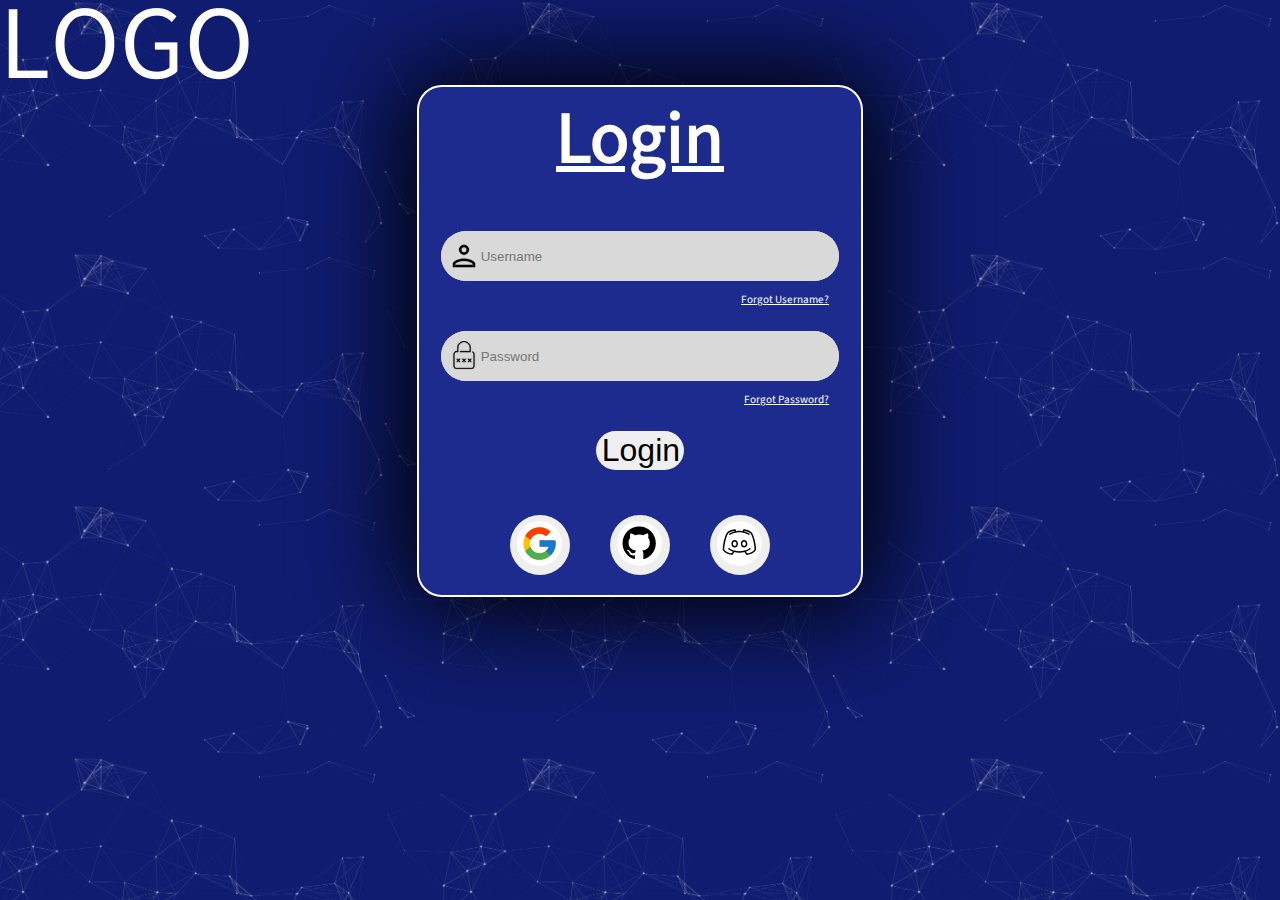
<file: docs/index.html>
<!DOCTYPE html>
<html lang="en">
    <head>
        <meta charset="UTF-8">
        <meta name="viewport" content="width=device-width, initial-scale=1.0">
        <meta name="description" content="A simple login page demo (NOT AN ACTUAL LOGIN PAGE FOR ANY SERVICE!)">
        <meta name="keywords" content="Login page, Demo, HTML, CSS, JavaScript">
        <meta name="author" content="k0j05ar3">
        <link rel="icon" href="./universalMedia/favicon.ico" type="image/x-icon"></icon>
        <link rel="canonical" href="index.html" />
        <link rel="preconnect" href="https://fonts.googleapis.com">
        <link rel="preconnect" href="https://fonts.gstatic.com" crossorigin>
        <link
            href="https://fonts.googleapis.com/css2?family=Chocolate+Classical+Sans&family=Smooch+Sans:wght@100..900&display=swap"
            rel="stylesheet">
        <link href="./styles/web.css" rel="stylesheet">
        <link href="styles/index.css" rel="stylesheet">
        <title>Login</title>
    </head>
    <body>
        <img id="Logo" src="./universalMedia/LOGO.png" alt="Logo">
        <div id="login-container">
            <div id="loginForm">
                <form action="./loginSuccess.html" method="get">
                    <h1>Login</h1>
                    <section id="usernameSection">
                        <img class="loginIcon" src="./universalMedia/usernameIcon.svg">
                        <input class="loginInfo" type="text" name="username" placeholder="Username" required autocomplete="off">
                        <br>
                        <a class="forgotButton" href="./forgottenPages/forgotUsername.html">Forgot Username?</a>
                    </section>
                    <section id="passwordSection">
                        <br>
                        <img class="loginIcon" src="./universalMedia/passwordIcon.svg">
                        <input class="loginInfo" type="password" name="password" placeholder="Password" required autocomplete="off">
                        <br>
                        <a class="forgotButton" href="./forgottenPages/forgotPassword.html">Forgot Password?</a>
                    </section>
                    <input id="loginButton" type="submit" value="Login">
                    <section id="sso">
                        <button type="button"><a href="https://www.google.com" id="googleSSO" class="sso"><img src="./universalMedia/google.svg"></a></button>
                        <button type="button"><a href="https://www.github.com" id="githubSSO" class="sso"><img src="./universalMedia/github.svg"></a></button>
                        <button type="button"><a href="https://www.discord.com" id="discordSSO" class="sso"><img src="./universalMedia/discord.svg"></a></button>
                    </section>
                </form>
            </div>
        </div>            
    </body>
</html>
</file>
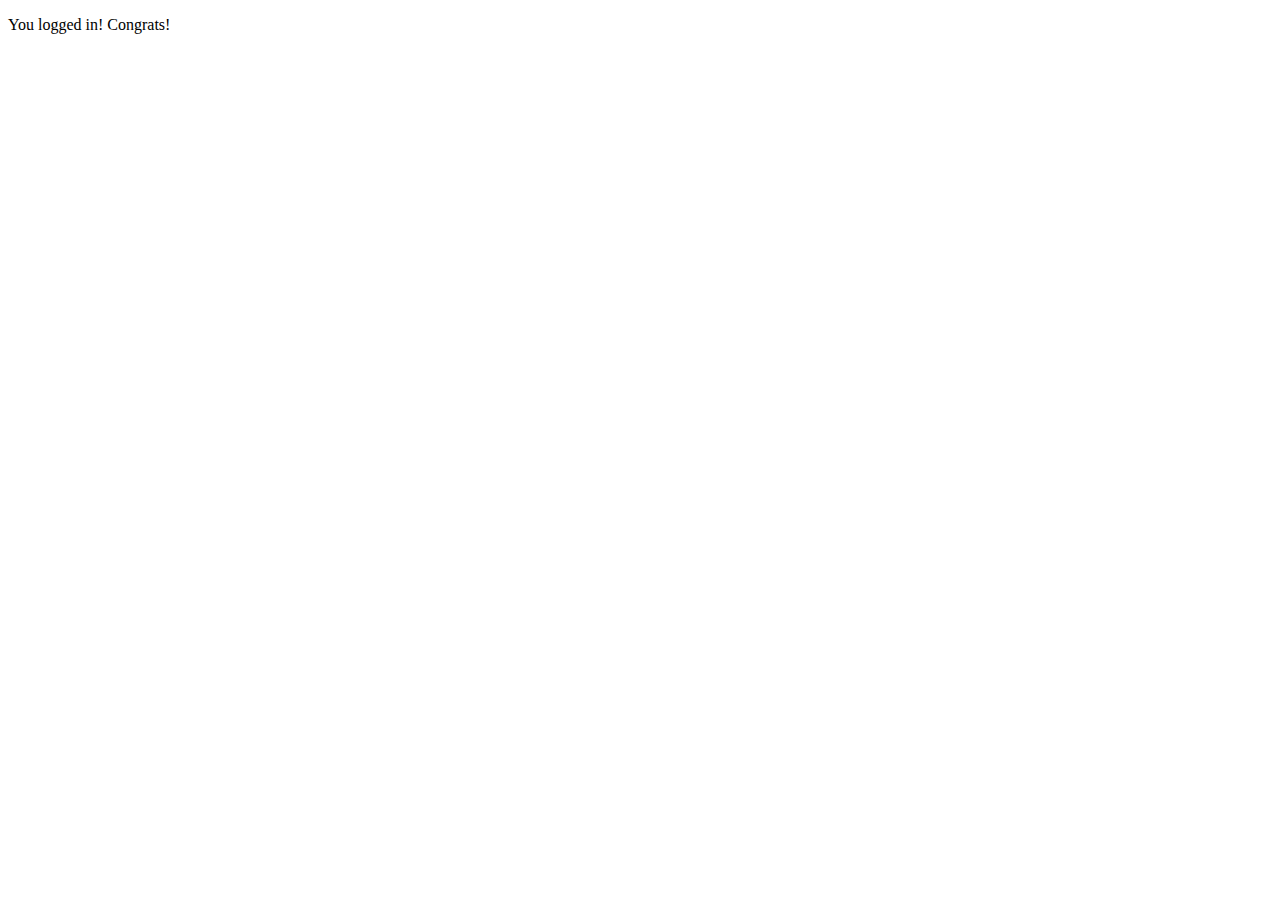
<file: loginSuccess.html>
<!DOCTYPE html>
<html lang="en">

<head>
    <meta charset="UTF-8">
    <meta name="viewport" content="width=device-width, initial-scale=1.0">
    <meta name="description"
        content="Login success page for a simple login page demo (NOT AN ACTUAL LOGIN PAGE FOR ANY SERVICE!)">
    <meta name="keywords" content="Login page, Demo, HTML, CSS, JavaScript">
    <meta name="author" content="k0j05ar3">
    <link rel="icon" href="./universalMedia/favicon.ico" type="image/x-icon">
    </icon>
    <link rel="canonical" href="index.html" />
    <link rel="preconnect" href="https://fonts.googleapis.com">
    <link rel="preconnect" href="https://fonts.gstatic.com" crossorigin>
    <link
        href="https://fonts.googleapis.com/css2?family=Chocolate+Classical+Sans&family=Smooch+Sans:wght@100..900&display=swap"
        rel="stylesheet">
    <title>Congrats!</title>
</head>

<body>
    <div id="congratulations">
        <p>You logged in! Congrats!</p>
    </div>
</body>

</html>
</file>
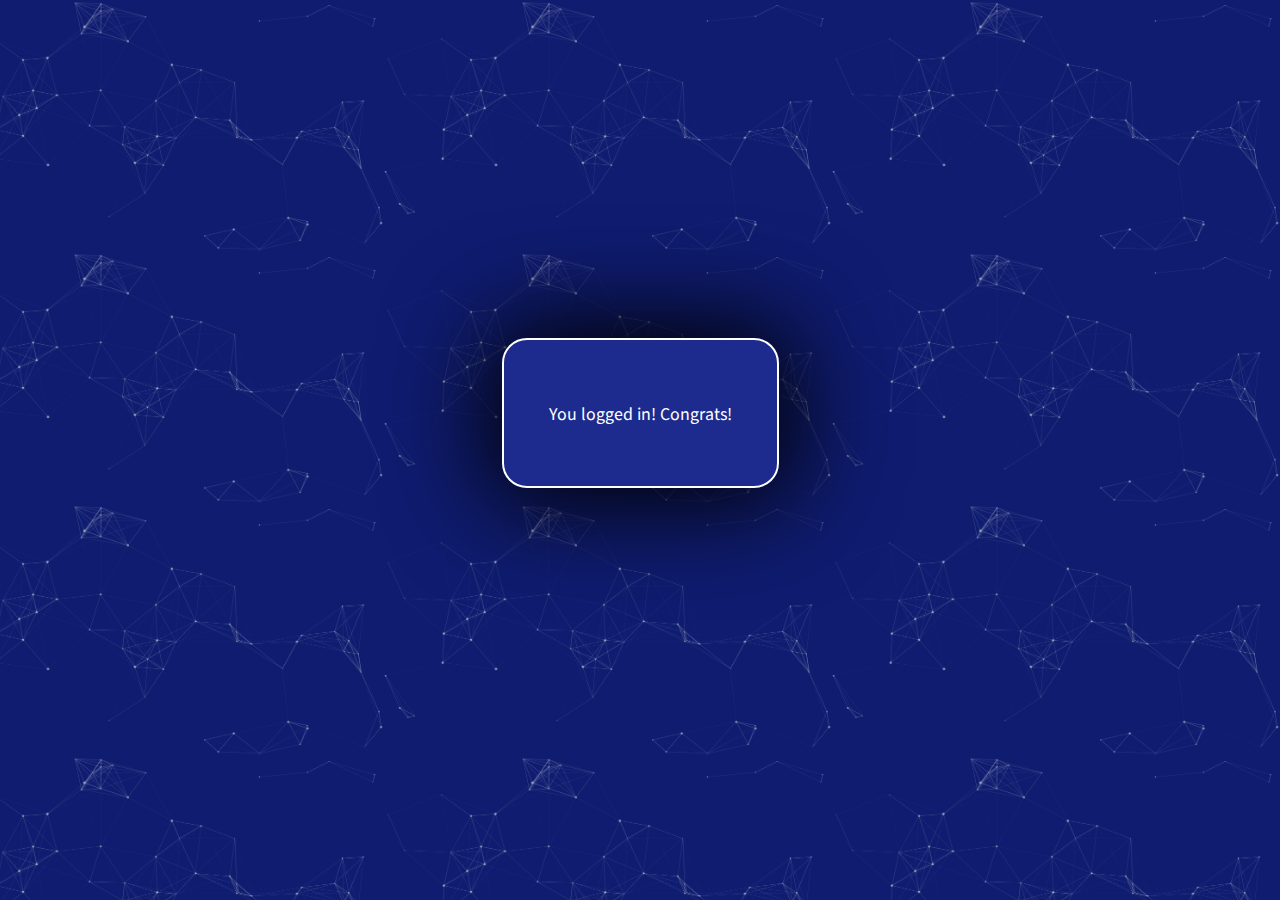
<file: docs/loginSuccess.html>
<!DOCTYPE html>
<html lang="en">

<head>
    <meta charset="UTF-8">
    <meta name="viewport" content="width=device-width, initial-scale=1.0">
    <meta name="description"
        content="Login success page for a simple login page demo (NOT AN ACTUAL LOGIN PAGE FOR ANY SERVICE!)">
    <meta name="keywords" content="Login page, Demo, HTML, CSS, JavaScript">
    <meta name="author" content="k0j05ar3">
    <link rel="icon" href="./universalMedia/favicon.ico" type="image/x-icon">
    </icon>
    <link rel="canonical" href="index.html" />
    <link rel="preconnect" href="https://fonts.googleapis.com">
    <link rel="preconnect" href="https://fonts.gstatic.com" crossorigin>
    <link
        href="https://fonts.googleapis.com/css2?family=Chocolate+Classical+Sans&family=Smooch+Sans:wght@100..900&display=swap"
        rel="stylesheet">
    <link href="./styles/web.css" rel="stylesheet">
    <link href="styles/forgotten.css" rel="stylesheet">
    <title>Congrats!</title>
</head>

<body>
    <div class="Prompt" id="congratulations">
        <p>You logged in! Congrats!</p>
    </div>
</body>

</html>
</file>
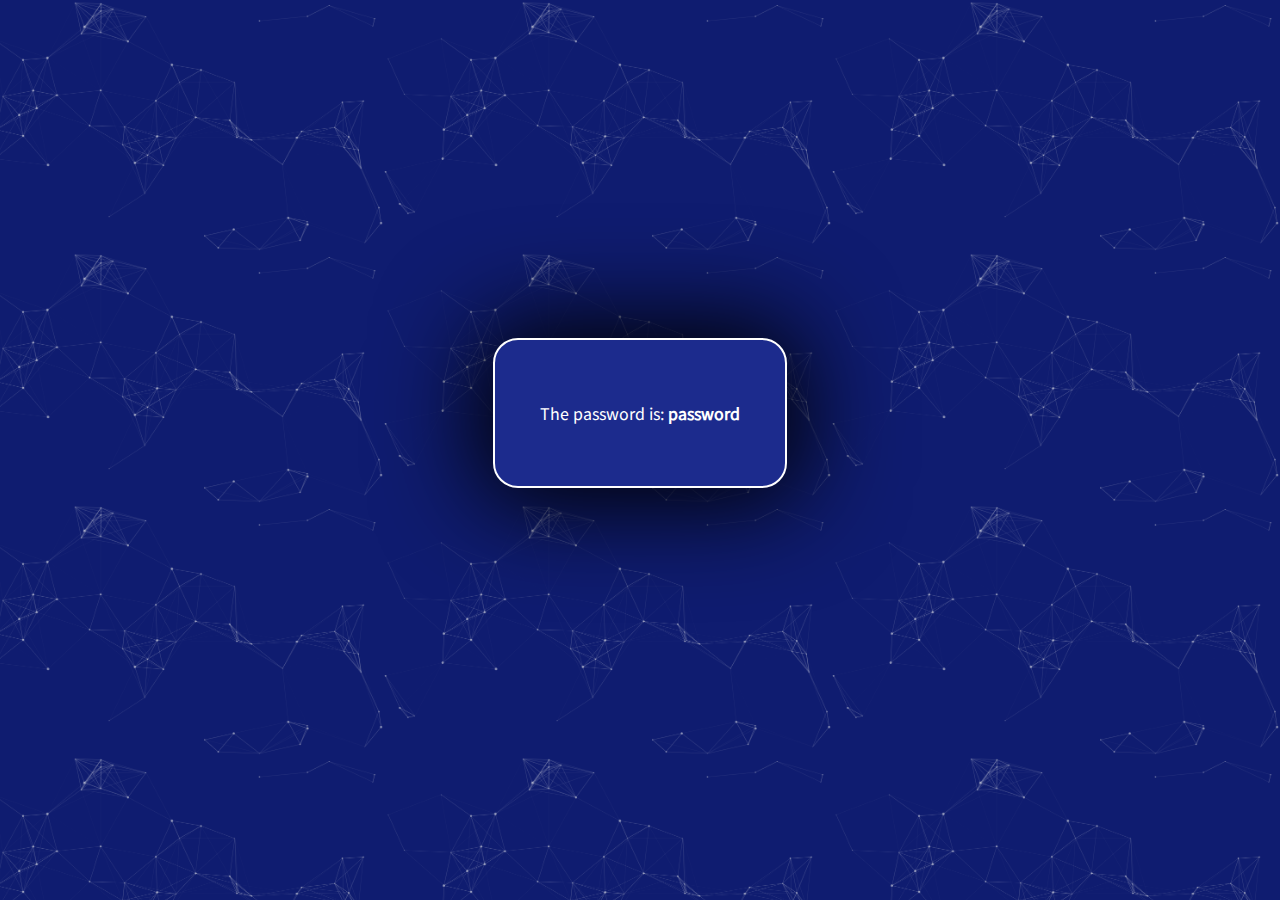
<file: docs/forgottenPages/forgotPassword.html>
<!DOCTYPE html>
<html lang="en">

<head>
    <meta charset="UTF-8">
    <meta name="viewport" content="width=device-width, initial-scale=1.0">
    <meta name="description"
        content="Forgot password page for a simple login page demo (NOT AN ACTUAL LOGIN PAGE FOR ANY SERVICE!)">
    <meta name="keywords" content="Login page, Demo, HTML, CSS, JavaScript">
    <meta name="author" content="k0j05ar3">
    <link rel="icon" href="./universalMedia/favicon.ico" type="image/x-icon">
    </icon>
    <link rel="canonical" href="index.html" />
    <link rel="preconnect" href="https://fonts.googleapis.com">
    <link rel="preconnect" href="https://fonts.gstatic.com" crossorigin>
    <link
        href="https://fonts.googleapis.com/css2?family=Chocolate+Classical+Sans&family=Smooch+Sans:wght@100..900&display=swap"
        rel="stylesheet">
    <link href="../styles/web.css" rel="stylesheet">
    <link href="../styles/forgotten.css" rel="stylesheet">
    <title>Forgot Password</title>
</head>

<body>
    <div class="Prompt" id="forgotUsernameContainer">
        <p>The password is: <b>password</b></p>
    </div>
</body>

</html>
</file>
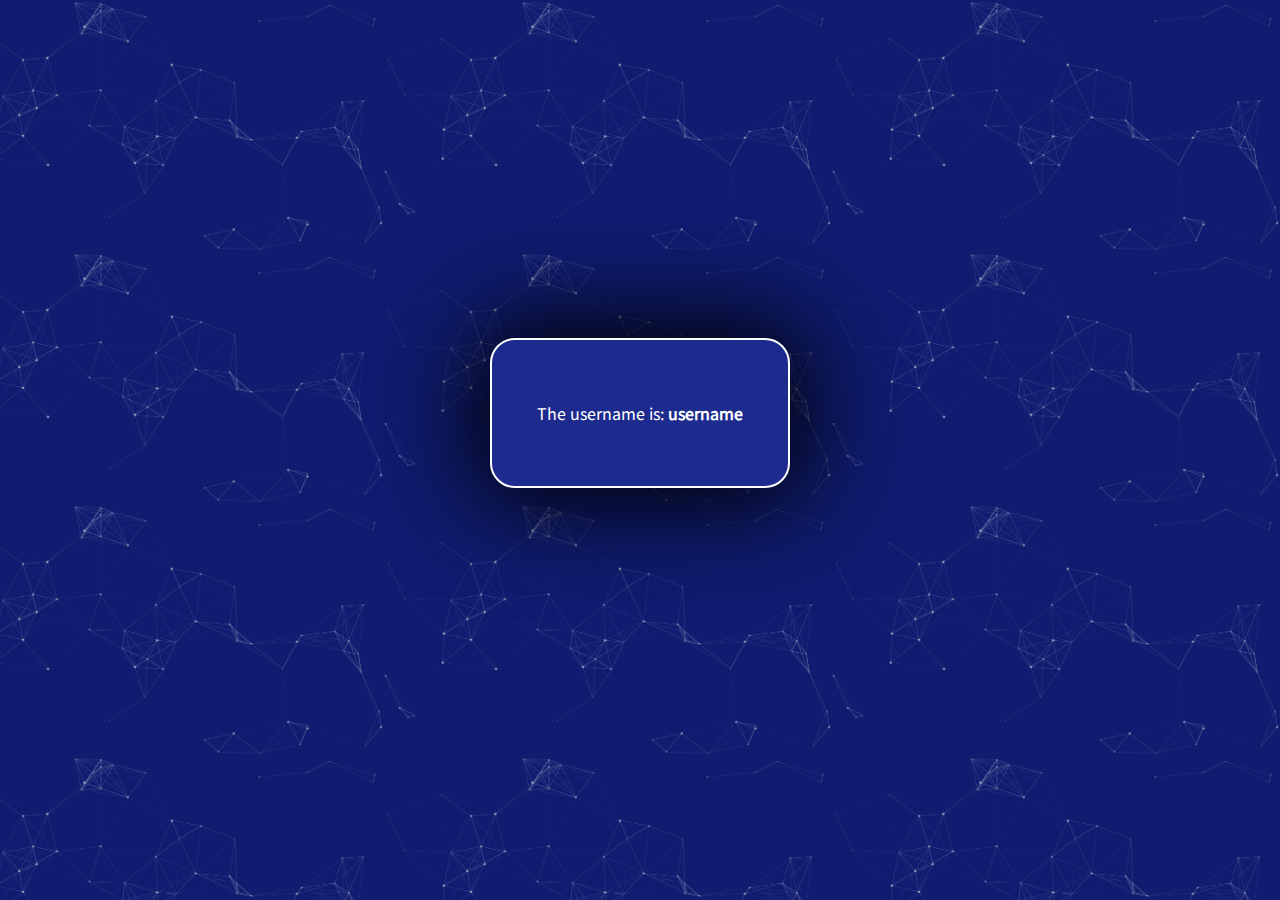
<file: docs/forgottenPages/forgotUsername.html>
<!DOCTYPE html>
<html lang="en">
    <head>
        <meta charset="UTF-8">
        <meta name="viewport" content="width=device-width, initial-scale=1.0">
        <meta name="description" content="Forgot username page for a simple login page demo (NOT AN ACTUAL LOGIN PAGE FOR ANY SERVICE!)">
        <meta name="keywords" content="Login page, Demo, HTML, CSS, JavaScript">
        <meta name="author" content="k0j05ar3">
        <link rel="icon" href="./universalMedia/favicon.ico" type="image/x-icon">
        </icon>
        <link rel="canonical" href="index.html" />
        <link rel="preconnect" href="https://fonts.googleapis.com">
        <link rel="preconnect" href="https://fonts.gstatic.com" crossorigin>
        <link
            href="https://fonts.googleapis.com/css2?family=Chocolate+Classical+Sans&family=Smooch+Sans:wght@100..900&display=swap"
            rel="stylesheet">
        <link href="../styles/web.css" rel="stylesheet">
        <link href="../styles/forgotten.css" rel="stylesheet">
        <title>Forgot Username</title>
    </head>
    <body>
        <div class="Prompt" id="forgotUsernameContainer">
            <p>The username is: <b>username</b></p>
        </div>
    </body>
</html>
</file>
<file: docs/styles/web.css>
html {
    background: url("../universalMedia/backgroundImage.png") repeat top right;
    background-size: 35%;
    font-family: 'Chocolate Classical Sans', Arial, sans-serif;
    color: white;
}
</file>
<file: docs/styles/index.css>
#login-container{
    background-color: rgba(28, 43, 141, 255);
    max-width: 35%;
    max-height: 80%;
    border: white 2px solid;
    border-radius: 25px;
    margin: auto;
    justify-content: center;
    box-shadow: 0px 0px 100px 15px black;
}

form > h1{
    text-decoration: underline;
    text-align: center;
    font-size: 65px;
    margin-top: 0;
    margin-bottom: 50px;
}

#usernameSection, #passwordSection{
    background-color: rgba(217, 217, 217, 255);
    width: 90%;
    height: 50px;
    margin: 0 auto 50px auto;
    border-radius: 25px;
    position: relative;
}

.forgotButton{
    color: white;
    text-decoration: underline;
    font-size: 10px;
    position: absolute;
    right: 10px;
    bottom: -25px;
    max-width: 80%;
    overflow-wrap: break-word;
    white-space: normal;
}

.loginInfo, .loginIcon{
    position: absolute;
}

.loginInfo {
    background-color: rgba(217, 217, 217, 255);
    border: none;
    width: 100%;
    height: 100%;
    margin: 0;
    border-radius: 25px;
    position: absolute;
    left: 0;
    top: 0;
    box-sizing: border-box;
}

.loginIcon {
    z-index: 500;
    height: 30px;
    width: 30px;
    left: 2%;
    top: 50%;
    transform: translateY(-50%);
    position: absolute;
    pointer-events: none;
}

.loginInfo[name="password"]{
    top: 0;
}

.loginInfo[placeholder] {
    padding-left: 10%;
}

#Logo{
    pointer-events: none;
    user-select: none;
}
#loginButton{
    font-size: 200%;
    text-align: center;
    display: block;
    margin: auto;
    width: 20%;
    border-radius: 100px;
    border: none;
}

#loginButton:hover{
    transition: box-shadow 0.5s;
    box-shadow: 0px 0px 10px 5px black;
}

#loginButton:active{
    background-color: gray;
    color: white;
}

#sso{
    display: flex;
    justify-content: center;
    align-items: center;
    margin-top: 25px;
    column-gap: 40px;
    width: 100%;
    flex-wrap: wrap;
}

button {
    display: flex;
    align-items: center;
    justify-content: center;
    margin-top: 20px;
    margin-bottom: 20px;
    border-radius: 100%;
    border: none;
    width: 60px;
    height: 60px;
    padding: 0;
}

button > a > img{
    max-width: 45px;
    max-height: 45px;
}

button:hover{
    transition: box-shadow 0.5s;
    box-shadow: 0px 0px 10px 5px black;
}

button:active{
    background-color: gray;
}

@media (max-width: 600px) {
    #login-container {
        max-width: 95vw;
        padding: 1rem;
    }

    #Logo {
        max-width: 80vw;
    }
}

@media (max-width: 400px) {
    #login-container {
        padding: 0.5rem;
    }

    #Logo {
        max-width: 95vw;
    }
}
</file>
<file: docs/styles/forgotten.css>
:root{
    --containerColor: rgba(28, 43, 141, 255);
}

body{
    display: flex;
    flex-direction: row;
    justify-content: center;
    align-items: center;
    height: 90vh;
}

.Prompt{
    background-color: var(--containerColor);
    padding: 5vh;
    border: 2px solid white;
    border-radius: 25px;
    box-shadow: 0px 0px 100px 15px black;
}
</file>
